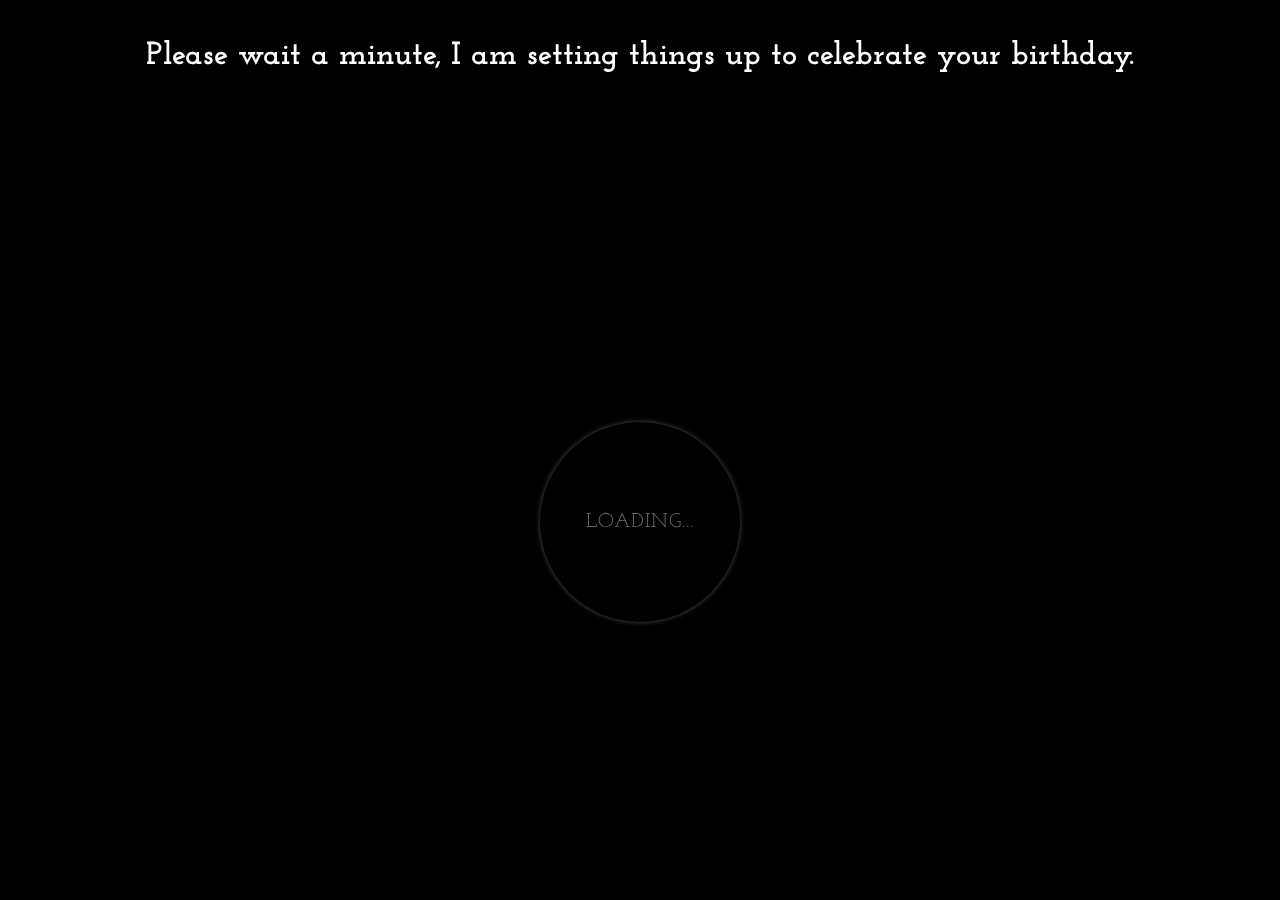
<file: index.html>
<!DOCTYPE html>
<html lang="en" dir="ltr">

<head>

  <link rel="stylesheet" href="indexstyle.css">
  <meta charset="UTF-8">
  <meta http-equiv="X-UA-Compatible" content="IE=edge">
  <meta name="viewport" content="width=device-width, initial-scale=1.0">
  <title>Happy Birthday Yaman</title>
  <link href="https://fonts.googleapis.com/css?family=Josefin+Slab" rel="stylesheet" />
  <link rel="shortcut icon" type="image/png" href="birthday.png">
  <link rel="stylesheet" href="style.css">
  <script src="https://ajax.googleapis.com/ajax/libs/jquery/2.1.1/jquery.min.js"></script>


  <script src="https://code.jquery.com/jquery-1.11.3.js"></script>

</head>

<body>
  <div id="container" style="display:none">
    <div class="s-2"></div>
    <div class="card">
      <div class="sides left-side">
        <h1 style="font-size: 20px;" class="profession"> Happy Birthday</h3>
          <!-- <h3 class="name">Your Friends </h3> -->
      </div>
      <div class="sides right-side">
        <!-- <h1 class="profession"> Birthday</h3> -->
        <h3 class="name">Yaman.</h3>
      </div>
      <div class="back-side">
        <p class="biography">
          Happy Non-Birthday my love! ♥️
          Even though we’re miles apart today, I want you to know that my heart is right there with you, celebrating the
          incredible person you are. I may not be able to be with you in person, but know that every thought, every
          wish, and every moment is filled with love for you. You make my life brighter, and I’m so lucky to call you
          mine. Even though we can't share this day in the way we want, we’ll make up for it with all the future
          birthdays and moments we’ll have together. I hope today brings you as much happiness as you bring to my life.
          Can’t wait to celebrate with you soon. Wishing you all the love in the world, today and always. I love you the
          most 💕🥂
        </p>
      </div>

      <button class="button" onClick="window.open('wish.html');">
        A Message For You
      </button>

    </div>
    <div class="s-1"></div>
    <div class="right-col">
      <img src="images/play.png" id="icon">
    </div>
  </div>
  <span id="count"></span>

  <div class="lording">
    <h1 style="color: white; margin-top: 40px; text-align: center;">Please wait a minute, I am setting things up to
      celebrate your birthday.</h1>
    <div class="center">
      <div class="ring"></div>
      <span>loading...</span>
    </div>
  </div>
  <div id="home" class="home-style-2 slider-area" style="display:none">

    <div class="particles-js" id="particles-js"><canvas class="particles-js-canvas-el"
        style="width: 100%; height: 100%;" width="1366" height="606"></canvas></div>

    <br><br><br><br><br><br><br><br><br><br><br><br><br>

    <audio id="hbdmp" autoplay loop>

      <source src="hbd.mp3" type="audio/mp3">
      Your browser does not support the audio element.
    </audio>

    <script>
      var hbdmp = document.getElementById("hbdmp")
      var icon = document.getElementById("icon")

      icon.onclick = function () {
        if (hbdmp.paused) {
          hbdmp.play();
          icon.src = "images/pause.png";
        } else {
          hbdmp.pause();
          icon.src = "images/play.png";
        }

      }

    </script>
    <script>

      setTimeout(function () {
        $('.lording').hide()
      }, 5000);

      setTimeout(function () {
        $('#container').show()
      }, 5199);


    </script>

</body>

</html>
</file>
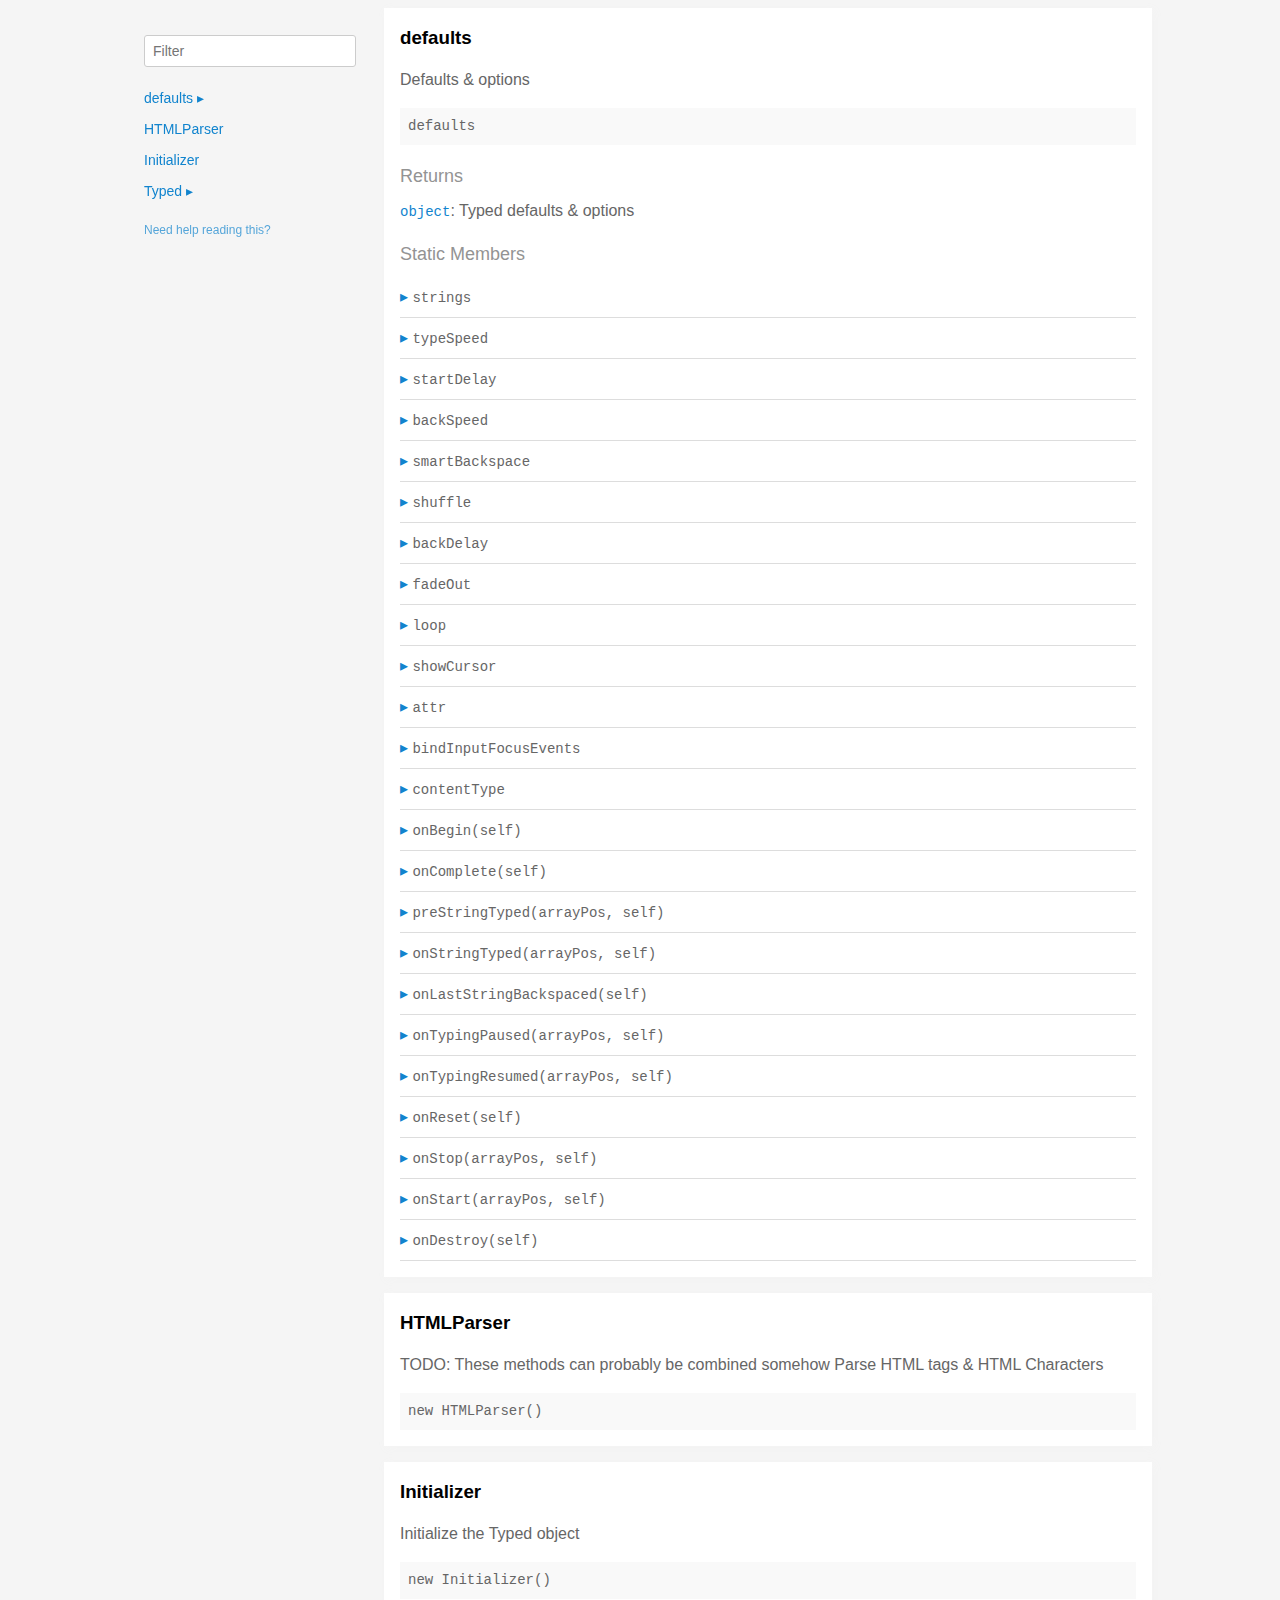
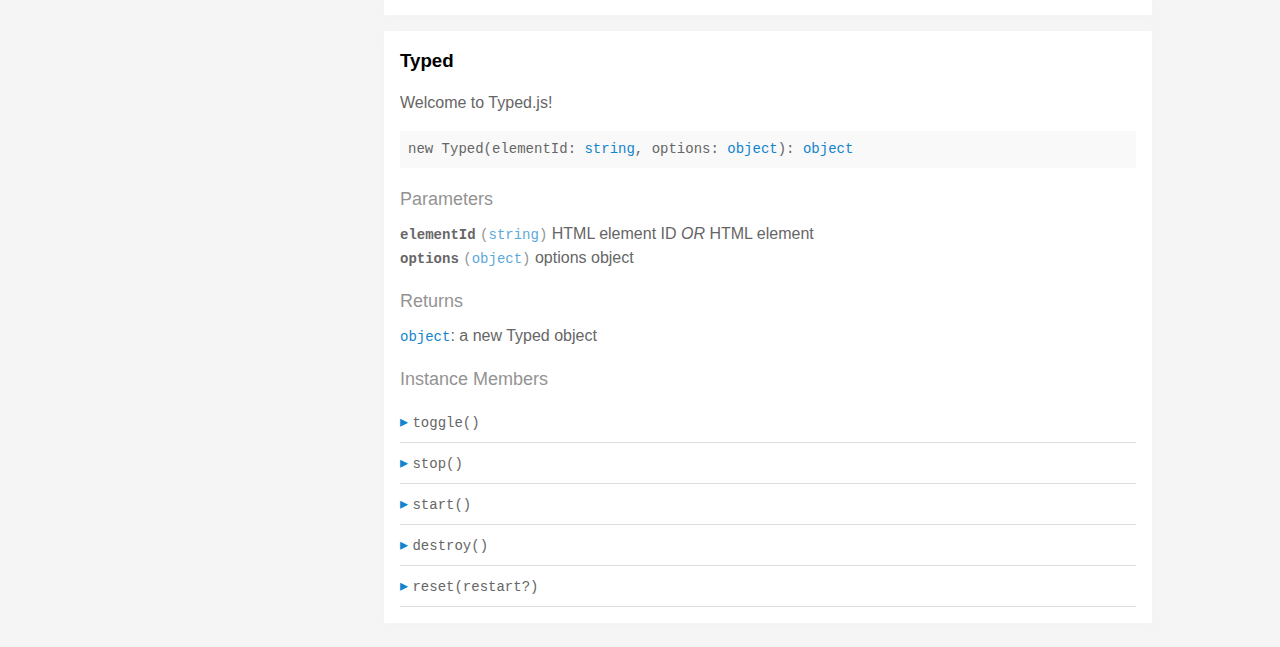
<file: docs/index.html>
<!doctype html>
<html>
<head>
  <meta charset='utf-8' />
  <title>  | Documentation</title>
  <meta name='viewport' content='width=device-width,initial-scale=1'>
  <link href='assets/bass.css' type='text/css' rel='stylesheet' />
  <link href='assets/style.css' type='text/css' rel='stylesheet' />
  <link href='assets/github.css' type='text/css' rel='stylesheet' />
</head>
<body class='documentation'>
  <div class='max-width-4 mx-auto'>
    <div class='clearfix md-mxn2'>
      <div class='fixed xs-hide fix-3 overflow-auto max-height-100'>
        <div class='py1 px2'>
          <h3 class='mb0 no-anchor'></h3>
          <div class='mb1'><code></code></div>
          <input
            placeholder='Filter'
            id='filter-input'
            class='col12 block input'
            type='text' />
          <div id='toc'>
            <ul class='list-reset h5 py1-ul'>
              
                
                <li><a
                  href='#defaults'
                  class=" toggle-sibling">
                  defaults
                  <span class='icon'>▸</span>
                </a>
                
                <div class='toggle-target display-none'>
                  
                  <ul class='list-reset py1-ul pl1'>
                    <li class='h5'><span>Static members</span></li>
                    
                      <li><a
                        href='#defaults.strings'
                        class='regular pre-open'>
                        .strings
                      </a></li>
                    
                      <li><a
                        href='#defaults.typeSpeed'
                        class='regular pre-open'>
                        .typeSpeed
                      </a></li>
                    
                      <li><a
                        href='#defaults.startDelay'
                        class='regular pre-open'>
                        .startDelay
                      </a></li>
                    
                      <li><a
                        href='#defaults.backSpeed'
                        class='regular pre-open'>
                        .backSpeed
                      </a></li>
                    
                      <li><a
                        href='#defaults.smartBackspace'
                        class='regular pre-open'>
                        .smartBackspace
                      </a></li>
                    
                      <li><a
                        href='#defaults.shuffle'
                        class='regular pre-open'>
                        .shuffle
                      </a></li>
                    
                      <li><a
                        href='#defaults.backDelay'
                        class='regular pre-open'>
                        .backDelay
                      </a></li>
                    
                      <li><a
                        href='#defaults.fadeOut'
                        class='regular pre-open'>
                        .fadeOut
                      </a></li>
                    
                      <li><a
                        href='#defaults.loop'
                        class='regular pre-open'>
                        .loop
                      </a></li>
                    
                      <li><a
                        href='#defaults.showCursor'
                        class='regular pre-open'>
                        .showCursor
                      </a></li>
                    
                      <li><a
                        href='#defaults.attr'
                        class='regular pre-open'>
                        .attr
                      </a></li>
                    
                      <li><a
                        href='#defaults.bindInputFocusEvents'
                        class='regular pre-open'>
                        .bindInputFocusEvents
                      </a></li>
                    
                      <li><a
                        href='#defaults.contentType'
                        class='regular pre-open'>
                        .contentType
                      </a></li>

                      <li><a
                        href='#defaults.onBegin'
                        class='regular pre-open'>
                        .onBegin
                      </a></li>

                      <li><a
                        href='#defaults.onComplete'
                        class='regular pre-open'>
                        .onComplete
                      </a></li>
                    
                      <li><a
                        href='#defaults.preStringTyped'
                        class='regular pre-open'>
                        .preStringTyped
                      </a></li>
                    
                      <li><a
                        href='#defaults.onStringTyped'
                        class='regular pre-open'>
                        .onStringTyped
                      </a></li>
                    
                      <li><a
                        href='#defaults.onLastStringBackspaced'
                        class='regular pre-open'>
                        .onLastStringBackspaced
                      </a></li>
                    
                      <li><a
                        href='#defaults.onTypingPaused'
                        class='regular pre-open'>
                        .onTypingPaused
                      </a></li>
                    
                      <li><a
                        href='#defaults.onTypingResumed'
                        class='regular pre-open'>
                        .onTypingResumed
                      </a></li>
                    
                      <li><a
                        href='#defaults.onReset'
                        class='regular pre-open'>
                        .onReset
                      </a></li>
                    
                      <li><a
                        href='#defaults.onStop'
                        class='regular pre-open'>
                        .onStop
                      </a></li>
                    
                      <li><a
                        href='#defaults.onStart'
                        class='regular pre-open'>
                        .onStart
                      </a></li>
                    
                      <li><a
                        href='#defaults.onDestroy'
                        class='regular pre-open'>
                        .onDestroy
                      </a></li>
                    
                    </ul>
                  
                  
                  
                </div>
                
                </li>
              
                
                <li><a
                  href='#htmlparser'
                  class="">
                  HTMLParser
                  
                </a>
                
                </li>
              
                
                <li><a
                  href='#initializer'
                  class="">
                  Initializer
                  
                </a>
                
                </li>
              
                
                <li><a
                  href='#typed'
                  class=" toggle-sibling">
                  Typed
                  <span class='icon'>▸</span>
                </a>
                
                <div class='toggle-target display-none'>
                  
                  
                    <ul class='list-reset py1-ul pl1'>
                      <li class='h5'><span>Instance members</span></li>
                      
                      <li><a
                        href='#Typed#toggle'
                        class='regular pre-open'>
                        #toggle
                      </a></li>
                      
                      <li><a
                        href='#Typed#stop'
                        class='regular pre-open'>
                        #stop
                      </a></li>
                      
                      <li><a
                        href='#Typed#start'
                        class='regular pre-open'>
                        #start
                      </a></li>
                      
                      <li><a
                        href='#Typed#destroy'
                        class='regular pre-open'>
                        #destroy
                      </a></li>
                      
                      <li><a
                        href='#Typed#reset'
                        class='regular pre-open'>
                        #reset
                      </a></li>
                      
                    </ul>
                  
                  
                </div>
                
                </li>
              
            </ul>
          </div>
          <div class='mt1 h6 quiet'>
            <a href='http://documentation.js.org/reading-documentation.html'>Need help reading this?</a>
          </div>
        </div>
      </div>
      <div class='fix-margin-3'>
        
          
            <section class='p2 mb2 clearfix bg-white minishadow'>

  
  <div class='clearfix'>
    
    <h3 class='fl m0' id='defaults'>
      defaults
    </h3>
    
    
  </div>
  

  <p>Defaults &#x26; options</p>


  <div class='pre p1 fill-light mt0'>defaults</div>
  
  

  
  
  
  
  

  

  

  
    
      <div class='py1 quiet mt1 prose-big'>Returns</div>
      <code><a href="https://developer.mozilla.org/en-US/docs/Web/JavaScript/Reference/Global_Objects/Object">object</a></code>:
        Typed defaults &#x26; options

      
    
  

  

  

  
    <div class='py1 quiet mt1 prose-big'>Static Members</div>
    <div class="clearfix">
  
    <div class='border-bottom' id='defaults.strings'>
      <div class="clearfix small pointer toggle-sibling">
        <div class="py1 contain">
            <a class='icon pin-right py1 dark-link caret-right'>▸</a>
            <span class='code strong strong truncate'>strings</span>
        </div>
      </div>
      <div class="clearfix display-none toggle-target">
        <section class='p2 mb2 clearfix bg-white minishadow'>

  

  

  <div class='pre p1 fill-light mt0'>strings</div>
  
  

  
  
  
  
  

  

  
    <div class='py1 quiet mt1 prose-big'>Properties</div>
    <div>
      
        <div class='space-bottom0'>
          <span class='code bold'>strings</span> <code class='quiet'>(<a href="https://developer.mozilla.org/en-US/docs/Web/JavaScript/Reference/Global_Objects/Array">array</a>)</code>
          : strings to be typed

          
        </div>
      
        <div class='space-bottom0'>
          <span class='code bold'>stringsElement</span> <code class='quiet'>(<a href="https://developer.mozilla.org/en-US/docs/Web/JavaScript/Reference/Global_Objects/String">string</a>)</code>
          : ID of element containing string children

          
        </div>
      
    </div>
  

  

  

  

  

  

  
</section>

      </div>
    </div>
  
    <div class='border-bottom' id='defaults.typeSpeed'>
      <div class="clearfix small pointer toggle-sibling">
        <div class="py1 contain">
            <a class='icon pin-right py1 dark-link caret-right'>▸</a>
            <span class='code strong strong truncate'>typeSpeed</span>
        </div>
      </div>
      <div class="clearfix display-none toggle-target">
        <section class='p2 mb2 clearfix bg-white minishadow'>

  

  

  <div class='pre p1 fill-light mt0'>typeSpeed</div>
  
  

  
  
  
  
  

  

  
    <div class='py1 quiet mt1 prose-big'>Properties</div>
    <div>
      
        <div class='space-bottom0'>
          <span class='code bold'>typeSpeed</span> <code class='quiet'>(<a href="https://developer.mozilla.org/en-US/docs/Web/JavaScript/Reference/Global_Objects/Number">number</a>)</code>
          : type speed in milliseconds

          
        </div>
      
    </div>
  

  

  

  

  

  

  
</section>

      </div>
    </div>
  
    <div class='border-bottom' id='defaults.startDelay'>
      <div class="clearfix small pointer toggle-sibling">
        <div class="py1 contain">
            <a class='icon pin-right py1 dark-link caret-right'>▸</a>
            <span class='code strong strong truncate'>startDelay</span>
        </div>
      </div>
      <div class="clearfix display-none toggle-target">
        <section class='p2 mb2 clearfix bg-white minishadow'>

  

  

  <div class='pre p1 fill-light mt0'>startDelay</div>
  
  

  
  
  
  
  

  

  
    <div class='py1 quiet mt1 prose-big'>Properties</div>
    <div>
      
        <div class='space-bottom0'>
          <span class='code bold'>startDelay</span> <code class='quiet'>(<a href="https://developer.mozilla.org/en-US/docs/Web/JavaScript/Reference/Global_Objects/Number">number</a>)</code>
          : time before typing starts in milliseconds

          
        </div>
      
    </div>
  

  

  

  

  

  

  
</section>

      </div>
    </div>
  
    <div class='border-bottom' id='defaults.backSpeed'>
      <div class="clearfix small pointer toggle-sibling">
        <div class="py1 contain">
            <a class='icon pin-right py1 dark-link caret-right'>▸</a>
            <span class='code strong strong truncate'>backSpeed</span>
        </div>
      </div>
      <div class="clearfix display-none toggle-target">
        <section class='p2 mb2 clearfix bg-white minishadow'>

  

  

  <div class='pre p1 fill-light mt0'>backSpeed</div>
  
  

  
  
  
  
  

  

  
    <div class='py1 quiet mt1 prose-big'>Properties</div>
    <div>
      
        <div class='space-bottom0'>
          <span class='code bold'>backSpeed</span> <code class='quiet'>(<a href="https://developer.mozilla.org/en-US/docs/Web/JavaScript/Reference/Global_Objects/Number">number</a>)</code>
          : backspacing speed in milliseconds

          
        </div>
      
    </div>
  

  

  

  

  

  

  
</section>

      </div>
    </div>
  
    <div class='border-bottom' id='defaults.smartBackspace'>
      <div class="clearfix small pointer toggle-sibling">
        <div class="py1 contain">
            <a class='icon pin-right py1 dark-link caret-right'>▸</a>
            <span class='code strong strong truncate'>smartBackspace</span>
        </div>
      </div>
      <div class="clearfix display-none toggle-target">
        <section class='p2 mb2 clearfix bg-white minishadow'>

  

  

  <div class='pre p1 fill-light mt0'>smartBackspace</div>
  
  

  
  
  
  
  

  

  
    <div class='py1 quiet mt1 prose-big'>Properties</div>
    <div>
      
        <div class='space-bottom0'>
          <span class='code bold'>smartBackspace</span> <code class='quiet'>(<a href="https://developer.mozilla.org/en-US/docs/Web/JavaScript/Reference/Global_Objects/Boolean">boolean</a>)</code>
          : only backspace what doesn't match the previous string

          
        </div>
      
    </div>
  

  

  

  

  

  

  
</section>

      </div>
    </div>
  
    <div class='border-bottom' id='defaults.shuffle'>
      <div class="clearfix small pointer toggle-sibling">
        <div class="py1 contain">
            <a class='icon pin-right py1 dark-link caret-right'>▸</a>
            <span class='code strong strong truncate'>shuffle</span>
        </div>
      </div>
      <div class="clearfix display-none toggle-target">
        <section class='p2 mb2 clearfix bg-white minishadow'>

  

  

  <div class='pre p1 fill-light mt0'>shuffle</div>
  
  

  
  
  
  
  

  

  
    <div class='py1 quiet mt1 prose-big'>Properties</div>
    <div>
      
        <div class='space-bottom0'>
          <span class='code bold'>shuffle</span> <code class='quiet'>(<a href="https://developer.mozilla.org/en-US/docs/Web/JavaScript/Reference/Global_Objects/Boolean">boolean</a>)</code>
          : shuffle the strings

          
        </div>
      
    </div>
  

  

  

  

  

  

  
</section>

      </div>
    </div>
  
    <div class='border-bottom' id='defaults.backDelay'>
      <div class="clearfix small pointer toggle-sibling">
        <div class="py1 contain">
            <a class='icon pin-right py1 dark-link caret-right'>▸</a>
            <span class='code strong strong truncate'>backDelay</span>
        </div>
      </div>
      <div class="clearfix display-none toggle-target">
        <section class='p2 mb2 clearfix bg-white minishadow'>

  

  

  <div class='pre p1 fill-light mt0'>backDelay</div>
  
  

  
  
  
  
  

  

  
    <div class='py1 quiet mt1 prose-big'>Properties</div>
    <div>
      
        <div class='space-bottom0'>
          <span class='code bold'>backDelay</span> <code class='quiet'>(<a href="https://developer.mozilla.org/en-US/docs/Web/JavaScript/Reference/Global_Objects/Number">number</a>)</code>
          : time before backspacing in milliseconds

          
        </div>
      
    </div>
  

  

  

  

  

  

  
</section>

      </div>
    </div>
  
    <div class='border-bottom' id='defaults.fadeOut'>
      <div class="clearfix small pointer toggle-sibling">
        <div class="py1 contain">
            <a class='icon pin-right py1 dark-link caret-right'>▸</a>
            <span class='code strong strong truncate'>fadeOut</span>
        </div>
      </div>
      <div class="clearfix display-none toggle-target">
        <section class='p2 mb2 clearfix bg-white minishadow'>

  

  

  <div class='pre p1 fill-light mt0'>fadeOut</div>
  
  

  
  
  
  
  

  

  
    <div class='py1 quiet mt1 prose-big'>Properties</div>
    <div>
      
        <div class='space-bottom0'>
          <span class='code bold'>fadeOut</span> <code class='quiet'>(<a href="https://developer.mozilla.org/en-US/docs/Web/JavaScript/Reference/Global_Objects/Boolean">boolean</a>)</code>
          : Fade out instead of backspace

          
        </div>
      
        <div class='space-bottom0'>
          <span class='code bold'>fadeOutClass</span> <code class='quiet'>(<a href="https://developer.mozilla.org/en-US/docs/Web/JavaScript/Reference/Global_Objects/String">string</a>)</code>
          : css class for fade animation

          
        </div>
      
        <div class='space-bottom0'>
          <span class='code bold'>fadeOutDelay</span> <code class='quiet'>(<a href="https://developer.mozilla.org/en-US/docs/Web/JavaScript/Reference/Global_Objects/Boolean">boolean</a>)</code>
          : Fade out delay in milliseconds

          
        </div>
      
    </div>
  

  

  

  

  

  

  
</section>

      </div>
    </div>
  
    <div class='border-bottom' id='defaults.loop'>
      <div class="clearfix small pointer toggle-sibling">
        <div class="py1 contain">
            <a class='icon pin-right py1 dark-link caret-right'>▸</a>
            <span class='code strong strong truncate'>loop</span>
        </div>
      </div>
      <div class="clearfix display-none toggle-target">
        <section class='p2 mb2 clearfix bg-white minishadow'>

  

  

  <div class='pre p1 fill-light mt0'>loop</div>
  
  

  
  
  
  
  

  

  
    <div class='py1 quiet mt1 prose-big'>Properties</div>
    <div>
      
        <div class='space-bottom0'>
          <span class='code bold'>loop</span> <code class='quiet'>(<a href="https://developer.mozilla.org/en-US/docs/Web/JavaScript/Reference/Global_Objects/Boolean">boolean</a>)</code>
          : loop strings

          
        </div>
      
        <div class='space-bottom0'>
          <span class='code bold'>loopCount</span> <code class='quiet'>(<a href="https://developer.mozilla.org/en-US/docs/Web/JavaScript/Reference/Global_Objects/Number">number</a>)</code>
          : amount of loops

          
        </div>
      
    </div>
  

  

  

  

  

  

  
</section>

      </div>
    </div>
  
    <div class='border-bottom' id='defaults.showCursor'>
      <div class="clearfix small pointer toggle-sibling">
        <div class="py1 contain">
            <a class='icon pin-right py1 dark-link caret-right'>▸</a>
            <span class='code strong strong truncate'>showCursor</span>
        </div>
      </div>
      <div class="clearfix display-none toggle-target">
        <section class='p2 mb2 clearfix bg-white minishadow'>

  

  

  <div class='pre p1 fill-light mt0'>showCursor</div>
  
  

  
  
  
  
  

  

  
    <div class='py1 quiet mt1 prose-big'>Properties</div>
    <div>
      
        <div class='space-bottom0'>
          <span class='code bold'>showCursor</span> <code class='quiet'>(<a href="https://developer.mozilla.org/en-US/docs/Web/JavaScript/Reference/Global_Objects/Boolean">boolean</a>)</code>
          : show cursor

          
        </div>
      
        <div class='space-bottom0'>
          <span class='code bold'>cursorChar</span> <code class='quiet'>(<a href="https://developer.mozilla.org/en-US/docs/Web/JavaScript/Reference/Global_Objects/String">string</a>)</code>
          : character for cursor

          
        </div>
      
        <div class='space-bottom0'>
          <span class='code bold'>autoInsertCss</span> <code class='quiet'>(<a href="https://developer.mozilla.org/en-US/docs/Web/JavaScript/Reference/Global_Objects/Boolean">boolean</a>)</code>
          : insert CSS for cursor and fadeOut into HTML 
<head>

          
        </div>
      
    </div>
  

  

  

  

  

  

  
</section>

      </div>
    </div>
  
    <div class='border-bottom' id='defaults.attr'>
      <div class="clearfix small pointer toggle-sibling">
        <div class="py1 contain">
            <a class='icon pin-right py1 dark-link caret-right'>▸</a>
            <span class='code strong strong truncate'>attr</span>
        </div>
      </div>
      <div class="clearfix display-none toggle-target">
        <section class='p2 mb2 clearfix bg-white minishadow'>

  

  

  <div class='pre p1 fill-light mt0'>attr</div>
  
  

  
  
  
  
  

  

  
    <div class='py1 quiet mt1 prose-big'>Properties</div>
    <div>
      
        <div class='space-bottom0'>
          <span class='code bold'>attr</span> <code class='quiet'>(<a href="https://developer.mozilla.org/en-US/docs/Web/JavaScript/Reference/Global_Objects/String">string</a>)</code>
          : attribute for typing
Ex: input placeholder, value, or just HTML text

          
        </div>
      
    </div>
  

  

  

  

  

  

  
</section>

      </div>
    </div>
  
    <div class='border-bottom' id='defaults.bindInputFocusEvents'>
      <div class="clearfix small pointer toggle-sibling">
        <div class="py1 contain">
            <a class='icon pin-right py1 dark-link caret-right'>▸</a>
            <span class='code strong strong truncate'>bindInputFocusEvents</span>
        </div>
      </div>
      <div class="clearfix display-none toggle-target">
        <section class='p2 mb2 clearfix bg-white minishadow'>

  

  

  <div class='pre p1 fill-light mt0'>bindInputFocusEvents</div>
  
  

  
  
  
  
  

  

  
    <div class='py1 quiet mt1 prose-big'>Properties</div>
    <div>
      
        <div class='space-bottom0'>
          <span class='code bold'>bindInputFocusEvents</span> <code class='quiet'>(<a href="https://developer.mozilla.org/en-US/docs/Web/JavaScript/Reference/Global_Objects/Boolean">boolean</a>)</code>
          : bind to focus and blur if el is text input

          
        </div>
      
    </div>
  

  

  

  

  

  

  
</section>

      </div>
    </div>
  
    <div class='border-bottom' id='defaults.contentType'>
      <div class="clearfix small pointer toggle-sibling">
        <div class="py1 contain">
            <a class='icon pin-right py1 dark-link caret-right'>▸</a>
            <span class='code strong strong truncate'>contentType</span>
        </div>
      </div>
      <div class="clearfix display-none toggle-target">
        <section class='p2 mb2 clearfix bg-white minishadow'>

  

  

  <div class='pre p1 fill-light mt0'>contentType</div>
  
  

  
  
  
  
  

  

  
    <div class='py1 quiet mt1 prose-big'>Properties</div>
    <div>
      
        <div class='space-bottom0'>
          <span class='code bold'>contentType</span> <code class='quiet'>(<a href="https://developer.mozilla.org/en-US/docs/Web/JavaScript/Reference/Global_Objects/String">string</a>)</code>
          : 'html' or 'null' for plaintext

          
        </div>
      
    </div>
  

  

  

  

  

  

  
</section>

      </div>
    </div>
  
    <div class='border-bottom' id='defaults.onBegin'>
      <div class="clearfix small pointer toggle-sibling">
        <div class="py1 contain">
            <a class='icon pin-right py1 dark-link caret-right'>▸</a>
            <span class='code strong strong truncate'>onBegin(self)</span>
        </div>
      </div>
      <div class="clearfix display-none toggle-target">
        <section class='p2 mb2 clearfix bg-white minishadow'>

  

  <p>Before it begins typing</p>

  <div class='pre p1 fill-light mt0'>onBegin(self: <a href="#typed">Typed</a>)</div>
  
    <div class='py1 quiet mt1 prose-big'>Parameters</div>
    <div class='prose'>
      
        <div class='space-bottom0'>
          <div>
            <span class='code bold'>self</span> <code class='quiet'>(<a href="#typed">Typed</a>)</code>
	    
          </div>
          
        </div>
      
    </div>
  
</section>

      </div>
    </div>

    <div class='border-bottom' id='defaults.onComplete'>
      <div class="clearfix small pointer toggle-sibling">
        <div class="py1 contain">
            <a class='icon pin-right py1 dark-link caret-right'>▸</a>
            <span class='code strong strong truncate'>onComplete(self)</span>
        </div>
      </div>
      <div class="clearfix display-none toggle-target">
        <section class='p2 mb2 clearfix bg-white minishadow'>

  

  <p>All typing is complete</p>


  <div class='pre p1 fill-light mt0'>onComplete(self: <a href="#typed">Typed</a>)</div>
  
  

  
  
  
  
  

  
    <div class='py1 quiet mt1 prose-big'>Parameters</div>
    <div class='prose'>
      
        <div class='space-bottom0'>
          <div>
            <span class='code bold'>self</span> <code class='quiet'>(<a href="#typed">Typed</a>)</code>
	    
          </div>
          
        </div>
      
    </div>
  

  

  

  

  

  

  

  
</section>

      </div>
    </div>
  
    <div class='border-bottom' id='defaults.preStringTyped'>
      <div class="clearfix small pointer toggle-sibling">
        <div class="py1 contain">
            <a class='icon pin-right py1 dark-link caret-right'>▸</a>
            <span class='code strong strong truncate'>preStringTyped(arrayPos, self)</span>
        </div>
      </div>
      <div class="clearfix display-none toggle-target">
        <section class='p2 mb2 clearfix bg-white minishadow'>

  

  <p>Before each string is typed</p>


  <div class='pre p1 fill-light mt0'>preStringTyped(arrayPos: <a href="https://developer.mozilla.org/en-US/docs/Web/JavaScript/Reference/Global_Objects/Number">number</a>, self: <a href="#typed">Typed</a>)</div>
  
  

  
  
  
  
  

  
    <div class='py1 quiet mt1 prose-big'>Parameters</div>
    <div class='prose'>
      
        <div class='space-bottom0'>
          <div>
            <span class='code bold'>arrayPos</span> <code class='quiet'>(<a href="https://developer.mozilla.org/en-US/docs/Web/JavaScript/Reference/Global_Objects/Number">number</a>)</code>
	    
          </div>
          
        </div>
      
        <div class='space-bottom0'>
          <div>
            <span class='code bold'>self</span> <code class='quiet'>(<a href="#typed">Typed</a>)</code>
	    
          </div>
          
        </div>
      
    </div>
  

  

  

  

  

  

  

  
</section>

      </div>
    </div>
  
    <div class='border-bottom' id='defaults.onStringTyped'>
      <div class="clearfix small pointer toggle-sibling">
        <div class="py1 contain">
            <a class='icon pin-right py1 dark-link caret-right'>▸</a>
            <span class='code strong strong truncate'>onStringTyped(arrayPos, self)</span>
        </div>
      </div>
      <div class="clearfix display-none toggle-target">
        <section class='p2 mb2 clearfix bg-white minishadow'>

  

  <p>After each string is typed</p>


  <div class='pre p1 fill-light mt0'>onStringTyped(arrayPos: <a href="https://developer.mozilla.org/en-US/docs/Web/JavaScript/Reference/Global_Objects/Number">number</a>, self: <a href="#typed">Typed</a>)</div>
  
  

  
  
  
  
  

  
    <div class='py1 quiet mt1 prose-big'>Parameters</div>
    <div class='prose'>
      
        <div class='space-bottom0'>
          <div>
            <span class='code bold'>arrayPos</span> <code class='quiet'>(<a href="https://developer.mozilla.org/en-US/docs/Web/JavaScript/Reference/Global_Objects/Number">number</a>)</code>
	    
          </div>
          
        </div>
      
        <div class='space-bottom0'>
          <div>
            <span class='code bold'>self</span> <code class='quiet'>(<a href="#typed">Typed</a>)</code>
	    
          </div>
          
        </div>
      
    </div>
  

  

  

  

  

  

  

  
</section>

      </div>
    </div>
  
    <div class='border-bottom' id='defaults.onLastStringBackspaced'>
      <div class="clearfix small pointer toggle-sibling">
        <div class="py1 contain">
            <a class='icon pin-right py1 dark-link caret-right'>▸</a>
            <span class='code strong strong truncate'>onLastStringBackspaced(self)</span>
        </div>
      </div>
      <div class="clearfix display-none toggle-target">
        <section class='p2 mb2 clearfix bg-white minishadow'>

  

  <p>During looping, after last string is typed</p>


  <div class='pre p1 fill-light mt0'>onLastStringBackspaced(self: <a href="#typed">Typed</a>)</div>
  
  

  
  
  
  
  

  
    <div class='py1 quiet mt1 prose-big'>Parameters</div>
    <div class='prose'>
      
        <div class='space-bottom0'>
          <div>
            <span class='code bold'>self</span> <code class='quiet'>(<a href="#typed">Typed</a>)</code>
	    
          </div>
          
        </div>
      
    </div>
  

  

  

  

  

  

  

  
</section>

      </div>
    </div>
  
    <div class='border-bottom' id='defaults.onTypingPaused'>
      <div class="clearfix small pointer toggle-sibling">
        <div class="py1 contain">
            <a class='icon pin-right py1 dark-link caret-right'>▸</a>
            <span class='code strong strong truncate'>onTypingPaused(arrayPos, self)</span>
        </div>
      </div>
      <div class="clearfix display-none toggle-target">
        <section class='p2 mb2 clearfix bg-white minishadow'>

  

  <p>Typing has been stopped</p>


  <div class='pre p1 fill-light mt0'>onTypingPaused(arrayPos: <a href="https://developer.mozilla.org/en-US/docs/Web/JavaScript/Reference/Global_Objects/Number">number</a>, self: <a href="#typed">Typed</a>)</div>
  
  

  
  
  
  
  

  
    <div class='py1 quiet mt1 prose-big'>Parameters</div>
    <div class='prose'>
      
        <div class='space-bottom0'>
          <div>
            <span class='code bold'>arrayPos</span> <code class='quiet'>(<a href="https://developer.mozilla.org/en-US/docs/Web/JavaScript/Reference/Global_Objects/Number">number</a>)</code>
	    
          </div>
          
        </div>
      
        <div class='space-bottom0'>
          <div>
            <span class='code bold'>self</span> <code class='quiet'>(<a href="#typed">Typed</a>)</code>
	    
          </div>
          
        </div>
      
    </div>
  

  

  

  

  

  

  

  
</section>

      </div>
    </div>
  
    <div class='border-bottom' id='defaults.onTypingResumed'>
      <div class="clearfix small pointer toggle-sibling">
        <div class="py1 contain">
            <a class='icon pin-right py1 dark-link caret-right'>▸</a>
            <span class='code strong strong truncate'>onTypingResumed(arrayPos, self)</span>
        </div>
      </div>
      <div class="clearfix display-none toggle-target">
        <section class='p2 mb2 clearfix bg-white minishadow'>

  

  <p>Typing has been started after being stopped</p>


  <div class='pre p1 fill-light mt0'>onTypingResumed(arrayPos: <a href="https://developer.mozilla.org/en-US/docs/Web/JavaScript/Reference/Global_Objects/Number">number</a>, self: <a href="#typed">Typed</a>)</div>
  
  

  
  
  
  
  

  
    <div class='py1 quiet mt1 prose-big'>Parameters</div>
    <div class='prose'>
      
        <div class='space-bottom0'>
          <div>
            <span class='code bold'>arrayPos</span> <code class='quiet'>(<a href="https://developer.mozilla.org/en-US/docs/Web/JavaScript/Reference/Global_Objects/Number">number</a>)</code>
	    
          </div>
          
        </div>
      
        <div class='space-bottom0'>
          <div>
            <span class='code bold'>self</span> <code class='quiet'>(<a href="#typed">Typed</a>)</code>
	    
          </div>
          
        </div>
      
    </div>
  

  

  

  

  

  

  

  
</section>

      </div>
    </div>
  
    <div class='border-bottom' id='defaults.onReset'>
      <div class="clearfix small pointer toggle-sibling">
        <div class="py1 contain">
            <a class='icon pin-right py1 dark-link caret-right'>▸</a>
            <span class='code strong strong truncate'>onReset(self)</span>
        </div>
      </div>
      <div class="clearfix display-none toggle-target">
        <section class='p2 mb2 clearfix bg-white minishadow'>

  

  <p>After reset</p>


  <div class='pre p1 fill-light mt0'>onReset(self: <a href="#typed">Typed</a>)</div>
  
  

  
  
  
  
  

  
    <div class='py1 quiet mt1 prose-big'>Parameters</div>
    <div class='prose'>
      
        <div class='space-bottom0'>
          <div>
            <span class='code bold'>self</span> <code class='quiet'>(<a href="#typed">Typed</a>)</code>
	    
          </div>
          
        </div>
      
    </div>
  

  

  

  

  

  

  

  
</section>

      </div>
    </div>
  
    <div class='border-bottom' id='defaults.onStop'>
      <div class="clearfix small pointer toggle-sibling">
        <div class="py1 contain">
            <a class='icon pin-right py1 dark-link caret-right'>▸</a>
            <span class='code strong strong truncate'>onStop(arrayPos, self)</span>
        </div>
      </div>
      <div class="clearfix display-none toggle-target">
        <section class='p2 mb2 clearfix bg-white minishadow'>

  

  <p>After stop</p>


  <div class='pre p1 fill-light mt0'>onStop(arrayPos: <a href="https://developer.mozilla.org/en-US/docs/Web/JavaScript/Reference/Global_Objects/Number">number</a>, self: <a href="#typed">Typed</a>)</div>
  
  

  
  
  
  
  

  
    <div class='py1 quiet mt1 prose-big'>Parameters</div>
    <div class='prose'>
      
        <div class='space-bottom0'>
          <div>
            <span class='code bold'>arrayPos</span> <code class='quiet'>(<a href="https://developer.mozilla.org/en-US/docs/Web/JavaScript/Reference/Global_Objects/Number">number</a>)</code>
	    
          </div>
          
        </div>
      
        <div class='space-bottom0'>
          <div>
            <span class='code bold'>self</span> <code class='quiet'>(<a href="#typed">Typed</a>)</code>
	    
          </div>
          
        </div>
      
    </div>
  

  

  

  

  

  

  

  
</section>

      </div>
    </div>
  
    <div class='border-bottom' id='defaults.onStart'>
      <div class="clearfix small pointer toggle-sibling">
        <div class="py1 contain">
            <a class='icon pin-right py1 dark-link caret-right'>▸</a>
            <span class='code strong strong truncate'>onStart(arrayPos, self)</span>
        </div>
      </div>
      <div class="clearfix display-none toggle-target">
        <section class='p2 mb2 clearfix bg-white minishadow'>

  

  <p>After start</p>


  <div class='pre p1 fill-light mt0'>onStart(arrayPos: <a href="https://developer.mozilla.org/en-US/docs/Web/JavaScript/Reference/Global_Objects/Number">number</a>, self: <a href="#typed">Typed</a>)</div>
  
  

  
  
  
  
  

  
    <div class='py1 quiet mt1 prose-big'>Parameters</div>
    <div class='prose'>
      
        <div class='space-bottom0'>
          <div>
            <span class='code bold'>arrayPos</span> <code class='quiet'>(<a href="https://developer.mozilla.org/en-US/docs/Web/JavaScript/Reference/Global_Objects/Number">number</a>)</code>
	    
          </div>
          
        </div>
      
        <div class='space-bottom0'>
          <div>
            <span class='code bold'>self</span> <code class='quiet'>(<a href="#typed">Typed</a>)</code>
	    
          </div>
          
        </div>
      
    </div>
  

  

  

  

  

  

  

  
</section>

      </div>
    </div>
  
    <div class='border-bottom' id='defaults.onDestroy'>
      <div class="clearfix small pointer toggle-sibling">
        <div class="py1 contain">
            <a class='icon pin-right py1 dark-link caret-right'>▸</a>
            <span class='code strong strong truncate'>onDestroy(self)</span>
        </div>
      </div>
      <div class="clearfix display-none toggle-target">
        <section class='p2 mb2 clearfix bg-white minishadow'>

  

  <p>After destroy</p>


  <div class='pre p1 fill-light mt0'>onDestroy(self: <a href="#typed">Typed</a>)</div>
  
  

  
  
  
  
  

  
    <div class='py1 quiet mt1 prose-big'>Parameters</div>
    <div class='prose'>
      
        <div class='space-bottom0'>
          <div>
            <span class='code bold'>self</span> <code class='quiet'>(<a href="#typed">Typed</a>)</code>
	    
          </div>
          
        </div>
      
    </div>
  

  

  

  

  

  

  

  
</section>

      </div>
    </div>
  
</div>

  

  

  
</section>

          
        
          
            <section class='p2 mb2 clearfix bg-white minishadow'>

  
  <div class='clearfix'>
    
    <h3 class='fl m0' id='htmlparser'>
      HTMLParser
    </h3>
    
    
  </div>
  

  <p>TODO: These methods can probably be combined somehow
Parse HTML tags &#x26; HTML Characters</p>


  <div class='pre p1 fill-light mt0'>new HTMLParser()</div>
  
  

  
  
  
  
  

  

  

  

  

  

  

  

  
</section>

          
        
          
            <section class='p2 mb2 clearfix bg-white minishadow'>

  
  <div class='clearfix'>
    
    <h3 class='fl m0' id='initializer'>
      Initializer
    </h3>
    
    
  </div>
  

  <p>Initialize the Typed object</p>


  <div class='pre p1 fill-light mt0'>new Initializer()</div>
  
  

  
  
  
  
  

  

  

  

  

  

  

  

  
</section>

          
        
          
            <section class='p2 mb2 clearfix bg-white minishadow'>

  
  <div class='clearfix'>
    
    <h3 class='fl m0' id='typed'>
      Typed
    </h3>
    
    
  </div>
  

  <p>Welcome to Typed.js!</p>


  <div class='pre p1 fill-light mt0'>new Typed(elementId: <a href="https://developer.mozilla.org/en-US/docs/Web/JavaScript/Reference/Global_Objects/String">string</a>, options: <a href="https://developer.mozilla.org/en-US/docs/Web/JavaScript/Reference/Global_Objects/Object">object</a>): <a href="https://developer.mozilla.org/en-US/docs/Web/JavaScript/Reference/Global_Objects/Object">object</a></div>
  
  

  
  
  
  
  

  
    <div class='py1 quiet mt1 prose-big'>Parameters</div>
    <div class='prose'>
      
        <div class='space-bottom0'>
          <div>
            <span class='code bold'>elementId</span> <code class='quiet'>(<a href="https://developer.mozilla.org/en-US/docs/Web/JavaScript/Reference/Global_Objects/String">string</a>)</code>
	    HTML element ID 
<em>OR</em>
 HTML element

          </div>
          
        </div>
      
        <div class='space-bottom0'>
          <div>
            <span class='code bold'>options</span> <code class='quiet'>(<a href="https://developer.mozilla.org/en-US/docs/Web/JavaScript/Reference/Global_Objects/Object">object</a>)</code>
	    options object

          </div>
          
        </div>
      
    </div>
  

  

  
    
      <div class='py1 quiet mt1 prose-big'>Returns</div>
      <code><a href="https://developer.mozilla.org/en-US/docs/Web/JavaScript/Reference/Global_Objects/Object">object</a></code>:
        a new Typed object

      
    
  

  

  

  

  
    <div class='py1 quiet mt1 prose-big'>Instance Members</div>
    <div class="clearfix">
  
    <div class='border-bottom' id='Typed#toggle'>
      <div class="clearfix small pointer toggle-sibling">
        <div class="py1 contain">
            <a class='icon pin-right py1 dark-link caret-right'>▸</a>
            <span class='code strong strong truncate'>toggle()</span>
        </div>
      </div>
      <div class="clearfix display-none toggle-target">
        <section class='p2 mb2 clearfix bg-white minishadow'>

  

  <p>Toggle start() and stop() of the Typed instance</p>


  <div class='pre p1 fill-light mt0'>toggle()</div>
  
  

  
  
  
  
  

  

  

  

  

  

  

  

  
</section>

      </div>
    </div>
  
    <div class='border-bottom' id='Typed#stop'>
      <div class="clearfix small pointer toggle-sibling">
        <div class="py1 contain">
            <a class='icon pin-right py1 dark-link caret-right'>▸</a>
            <span class='code strong strong truncate'>stop()</span>
        </div>
      </div>
      <div class="clearfix display-none toggle-target">
        <section class='p2 mb2 clearfix bg-white minishadow'>

  

  <p>Stop typing / backspacing and enable cursor blinking</p>


  <div class='pre p1 fill-light mt0'>stop()</div>
  
  

  
  
  
  
  

  

  

  

  

  

  

  

  
</section>

      </div>
    </div>
  
    <div class='border-bottom' id='Typed#start'>
      <div class="clearfix small pointer toggle-sibling">
        <div class="py1 contain">
            <a class='icon pin-right py1 dark-link caret-right'>▸</a>
            <span class='code strong strong truncate'>start()</span>
        </div>
      </div>
      <div class="clearfix display-none toggle-target">
        <section class='p2 mb2 clearfix bg-white minishadow'>

  

  <p>Start typing / backspacing after being stopped</p>


  <div class='pre p1 fill-light mt0'>start()</div>
  
  

  
  
  
  
  

  

  

  

  

  

  

  

  
</section>

      </div>
    </div>
  
    <div class='border-bottom' id='Typed#destroy'>
      <div class="clearfix small pointer toggle-sibling">
        <div class="py1 contain">
            <a class='icon pin-right py1 dark-link caret-right'>▸</a>
            <span class='code strong strong truncate'>destroy()</span>
        </div>
      </div>
      <div class="clearfix display-none toggle-target">
        <section class='p2 mb2 clearfix bg-white minishadow'>

  

  <p>Destroy this instance of Typed</p>


  <div class='pre p1 fill-light mt0'>destroy()</div>
  
  

  
  
  
  
  

  

  

  

  

  

  

  

  
</section>

      </div>
    </div>
  
    <div class='border-bottom' id='Typed#reset'>
      <div class="clearfix small pointer toggle-sibling">
        <div class="py1 contain">
            <a class='icon pin-right py1 dark-link caret-right'>▸</a>
            <span class='code strong strong truncate'>reset(restart?)</span>
        </div>
      </div>
      <div class="clearfix display-none toggle-target">
        <section class='p2 mb2 clearfix bg-white minishadow'>

  

  <p>Reset Typed and optionally restarts</p>


  <div class='pre p1 fill-light mt0'>reset(restart: <a href="https://developer.mozilla.org/en-US/docs/Web/JavaScript/Reference/Global_Objects/Boolean">boolean</a>?= nser)</div>
  
  

  
  
  
  
  

  
    <div class='py1 quiet mt1 prose-big'>Parameters</div>
    <div class='prose'>
      
        <div class='space-bottom0'>
          <div>
            <span class='code bold'>restart</span> <code class='quiet'>(<a href="https://developer.mozilla.org/en-US/docs/Web/JavaScript/Reference/Global_Objects/Boolean">boolean</a>?= nser)</code>
	    
          </div>
          
        </div>
      
    </div>
  

  

  

  

  

  

  

  
</section>

      </div>
    </div>
  
</div>

  

  
</section>

          
        
      </div>
    </div>
  </div>
  <script src='assets/anchor.js'></script>
  <script src='assets/site.js'></script>
</body>
</html>
</file>
<file: indexstyle.css>
body{
  margin: 0;
  padding: 0;
  font-family: montserrat;
  
  /* background: black; */
}
.center{
  display: flex;
  text-align: center;
  justify-content: center;
  align-items: center;
  min-height: 100vh;
  display: flex;
    justify-content: center;
    align-items: center;
  
}
.ring{
  position: absolute;
  width: 200px;
  height: 200px;
  border-radius: 50%;
  animation: ring 2s linear infinite;
}
@keyframes ring {
  0%{
    transform: rotate(0deg);
    box-shadow: 1px 5px 2px #e65c00;
  }
  50%{
    transform: rotate(180deg);
    box-shadow: 1px 5px 2px #18b201;
  }
  100%{
    transform: rotate(360deg);
    box-shadow: 1px 5px 2px #0456c8;
  }
}
.ring:before{
  position: absolute;
  content: '';
  left: 0;
  top: 0;
  height: 100%;
  width: 100%;
  border-radius: 50%;
  box-shadow: 0 0 5px rgba(255,255,255,.3);
}
span{
  color: #737373;
  font-size: 20px;
  text-transform: uppercase;
  letter-spacing: 1px;
  line-height: 200px;
  animation: text 3s ease-in-out infinite;
}
@keyframes text {
  50%{
    color: black;
  }
}
.lording{
 
 height: 100vh;
 width: 100%;
 position: fixed;
 

}

.right-col{
  margin-right: -12%;
 display: flex;
 align-items: center;
  
}

.s-1{
  min-height: 10vh;
  width: 20%;
   


}

.s-2{
  min-height: 10vh;
  width: 20%;
}


#icon{
  width: 80px;
  cursor: pointer;


}
</file>
<file: style.css>
* {
    margin: 0;
    padding: 0;

}

body  {
    font-family: 'Josefin Slab', serif;
    display: flex;
    
    height: 100vh;
    background: black;
    align-items: center;
    justify-content: center;
    --nav-link-load-time:500ms;
}



#container {
    width: 100%;
    height: 130vh;
    background:  linear-gradient(rgba(0,0,0, .6),rgba(0, 0 , 0, .3)),
     url(images/1.jpg) center no-repeat;
    background-size: cover;
    display: flex;
    justify-content: center;
    align-items: center;

    animation: fadeIn 10s;
    -webkit-animation: fadeIn 10s;
    -moz-animation: fadeIn 10s;
    -o-animation: fadeIn 10s;
    -ms-animation: fadeIn 5s;
    


}


@keyframes fadeIn {
    0% {opacity:0;}
    100% {opacity:1;}
  }
  
  @-moz-keyframes fadeIn {
    0% {opacity:0;}
    100% {opacity:1;}
  }
  
  @-webkit-keyframes fadeIn {
    0% {opacity:0;}
    100% {opacity:1;}
  }
  
  @-o-keyframes fadeIn {
    0% {opacity:0;}
    100% {opacity:1;}
  }
  
  @-ms-keyframes fadeIn {
    0% {opacity:0;}
    100% {opacity:1;}
  }

 
.card {
    width: 350px;
    height: 550px;
    position: relative;
    perspective: 1000px;

}


.sides {
    display: flex;
    flex-direction: column;
    justify-content: center;

}

.left-side {
    position: absolute;
    top: 0;
    left: 0;
    background-color: green;
    background:  linear-gradient(rgba(0,0,0, .5),rgba(0, 0 , 0, .7)),
     url(images/2.jpg) no-repeat;
    background-size: cover;
    text-align: right;
    background-position-x:0 ;
    width: 50%;
    height: 100%;
    transform: rotateY(0deg);
    transform-origin: left;
    transition: transform 2s;
}

.right-side {
    position: absolute;
    top: 0;
    right: 0;
    background-color: red;
    background:  linear-gradient(rgba(0,0,0, .5),rgba(0, 0 , 0, .7)),
     url(images/2.jpg) no-repeat;
    background-size: cover;
    background-position-x:-180px ;
    width: 50%;
    height: 100%;
    transform: rotateY(0);
    transform-origin: right;
    transition: transform 2s;
    text-align: left;
}

.back-side {
    position: absolute;
    top: 0;
    left: 0;
    width: 100%;
    height: 100%;
    display: flex;
    justify-content: center;
    align-items: flex-end;
    background-color: chocolate;
    background:  linear-gradient(rgba(0,0,0, .6),rgba(0, 0 , 0, -1)),
     url(images/yaman.jpg) center no-repeat;
    background-size: cover;
    z-index: -1;
    transform:translateZ(-300px) ;
    transition: z-idex .4s step-end, transform 1s;
    box-shadow: 15;
    box-shadow: 40px 40px 80px #000;
}


.card:hover .left-side{
    transform: rotateY(-360deg);
}

.card:hover .right-side{
    transform: rotateY(360deg);
    text-align: right;
}

.card:hover .back-side{
    transform: translateZ(0);
    z-index: 1;
    box-shadow: 50px 50px 100px #000;
}
.name {
    color: #fff;
    font-size: 20px;
    margin: 20px 5px;
}

.profession {
    color: rgb(255, 255, 255);
    font-size: 30px;
    margin: 20px 5px;
    
}

.left-side .name
.left-side .profession {
    text-align: right;
}


.biography {
    color:rgb(201, 192, 192);
    font-size: 15px;
    background-color: rgba(0, 0, 0, 0.4) ;
    width: 90%;
    text-align: center;
    padding: 10px;
    font-weight: bolder;
}

button{
    position: relative;
    height: 60px;
    width: 200px;
    top: 580px;
    right: -70px;
    border: none;
    outline: none;
    color: white;
    background: #111;
    cursor: pointer;
    border-radius: 5px;
    font-size: 18px;
    font-family: 'Raleway', sans-serif;
  }
  button:before{
    position: absolute;
    content: '';
    top: -2px;
    left: -2px;
    height: calc(100% + 4px);
    width: calc(100% + 4px);
    border-radius: 5px;
    z-index: -1;
    opacity: 0;
    filter: blur(5px);
    background: linear-gradient(45deg, #ff0000, #ff7300, #fffb00, #48ff00, #00ffd5, #002bff, #7a00ff, #ff00c8, #ff0000);
    background-size: 400%;
    transition: opacity .3s ease-in-out;
    animation: animate 20s linear infinite;
  }
  button:hover:before{
    opacity: 1;
  }
  button:hover:active{
    background: none;
  }
  button:hover:active:before{
    filter: blur(2px);
  }
  @keyframes animate {
    0% { background-position: 0 0; }
    50% { background-position: 400% 0; }
    100% { background-position: 0 0; }
  }
</file>
<file: docs/assets/bass.css>
/*! Basscss | http://basscss.com | MIT License */

.h1{ font-size: 2rem }
.h2{ font-size: 1.5rem }
.h3{ font-size: 1.25rem }
.h4{ font-size: 1rem }
.h5{ font-size: .875rem }
.h6{ font-size: .75rem }

.font-family-inherit{ font-family:inherit }
.font-size-inherit{ font-size:inherit }
.text-decoration-none{ text-decoration:none }

.bold{ font-weight: bold; font-weight: bold }
.regular{ font-weight:normal }
.italic{ font-style:italic }
.caps{ text-transform:uppercase; letter-spacing: .2em; }

.left-align{ text-align:left }
.center{ text-align:center }
.right-align{ text-align:right }
.justify{ text-align:justify }

.nowrap{ white-space:nowrap }
.break-word{ word-wrap:break-word }

.line-height-1{ line-height: 1 }
.line-height-2{ line-height: 1.125 }
.line-height-3{ line-height: 1.25 }
.line-height-4{ line-height: 1.5 }

.list-style-none{ list-style:none }
.underline{ text-decoration:underline }

.truncate{
  max-width:100%;
  overflow:hidden;
  text-overflow:ellipsis;
  white-space:nowrap;
}

.list-reset{
  list-style:none;
  padding-left:0;
}

.inline{ display:inline }
.block{ display:block }
.inline-block{ display:inline-block }
.table{ display:table }
.table-cell{ display:table-cell }

.overflow-hidden{ overflow:hidden }
.overflow-scroll{ overflow:scroll }
.overflow-auto{ overflow:auto }

.clearfix:before,
.clearfix:after{
  content:" ";
  display:table
}
.clearfix:after{ clear:both }

.left{ float:left }
.right{ float:right }

.fit{ max-width:100% }

.max-width-1{ max-width: 24rem }
.max-width-2{ max-width: 32rem }
.max-width-3{ max-width: 48rem }
.max-width-4{ max-width: 64rem }

.border-box{ box-sizing:border-box }

.align-baseline{ vertical-align:baseline }
.align-top{ vertical-align:top }
.align-middle{ vertical-align:middle }
.align-bottom{ vertical-align:bottom }

.m0{ margin:0 }
.mt0{ margin-top:0 }
.mr0{ margin-right:0 }
.mb0{ margin-bottom:0 }
.ml0{ margin-left:0 }
.mx0{ margin-left:0; margin-right:0 }
.my0{ margin-top:0; margin-bottom:0 }

.m1{ margin: .5rem }
.mt1{ margin-top: .5rem }
.mr1{ margin-right: .5rem }
.mb1{ margin-bottom: .5rem }
.ml1{ margin-left: .5rem }
.mx1{ margin-left: .5rem; margin-right: .5rem }
.my1{ margin-top: .5rem; margin-bottom: .5rem }

.m2{ margin: 1rem }
.mt2{ margin-top: 1rem }
.mr2{ margin-right: 1rem }
.mb2{ margin-bottom: 1rem }
.ml2{ margin-left: 1rem }
.mx2{ margin-left: 1rem; margin-right: 1rem }
.my2{ margin-top: 1rem; margin-bottom: 1rem }

.m3{ margin: 2rem }
.mt3{ margin-top: 2rem }
.mr3{ margin-right: 2rem }
.mb3{ margin-bottom: 2rem }
.ml3{ margin-left: 2rem }
.mx3{ margin-left: 2rem; margin-right: 2rem }
.my3{ margin-top: 2rem; margin-bottom: 2rem }

.m4{ margin: 4rem }
.mt4{ margin-top: 4rem }
.mr4{ margin-right: 4rem }
.mb4{ margin-bottom: 4rem }
.ml4{ margin-left: 4rem }
.mx4{ margin-left: 4rem; margin-right: 4rem }
.my4{ margin-top: 4rem; margin-bottom: 4rem }

.mxn1{ margin-left: -.5rem; margin-right: -.5rem; }
.mxn2{ margin-left: -1rem; margin-right: -1rem; }
.mxn3{ margin-left: -2rem; margin-right: -2rem; }
.mxn4{ margin-left: -4rem; margin-right: -4rem; }

.ml-auto{ margin-left:auto }
.mr-auto{ margin-right:auto }
.mx-auto{ margin-left:auto; margin-right:auto; }

.p0{ padding:0 }
.pt0{ padding-top:0 }
.pr0{ padding-right:0 }
.pb0{ padding-bottom:0 }
.pl0{ padding-left:0 }
.px0{ padding-left:0; padding-right:0 }
.py0{ padding-top:0;  padding-bottom:0 }

.p1{ padding: .5rem }
.pt1{ padding-top: .5rem }
.pr1{ padding-right: .5rem }
.pb1{ padding-bottom: .5rem }
.pl1{ padding-left: .5rem }
.py1{ padding-top: .5rem; padding-bottom: .5rem }
.px1{ padding-left: .5rem; padding-right: .5rem }

.p2{ padding: 1rem }
.pt2{ padding-top: 1rem }
.pr2{ padding-right: 1rem }
.pb2{ padding-bottom: 1rem }
.pl2{ padding-left: 1rem }
.py2{ padding-top: 1rem; padding-bottom: 1rem }
.px2{ padding-left: 1rem; padding-right: 1rem }

.p3{ padding: 2rem }
.pt3{ padding-top: 2rem }
.pr3{ padding-right: 2rem }
.pb3{ padding-bottom: 2rem }
.pl3{ padding-left: 2rem }
.py3{ padding-top: 2rem; padding-bottom: 2rem }
.px3{ padding-left: 2rem; padding-right: 2rem }

.p4{ padding: 4rem }
.pt4{ padding-top: 4rem }
.pr4{ padding-right: 4rem }
.pb4{ padding-bottom: 4rem }
.pl4{ padding-left: 4rem }
.py4{ padding-top: 4rem; padding-bottom: 4rem }
.px4{ padding-left: 4rem; padding-right: 4rem }

.col{
  float:left;
  box-sizing:border-box;
}

.col-right{
  float:right;
  box-sizing:border-box;
}

.col-1{
  width:8.33333%;
}

.col-2{
  width:16.66667%;
}

.col-3{
  width:25%;
}

.col-4{
  width:33.33333%;
}

.col-5{
  width:41.66667%;
}

.col-6{
  width:50%;
}

.col-7{
  width:58.33333%;
}

.col-8{
  width:66.66667%;
}

.col-9{
  width:75%;
}

.col-10{
  width:83.33333%;
}

.col-11{
  width:91.66667%;
}

.col-12{
  width:100%;
}
@media (min-width: 40em){

  .sm-col{
    float:left;
    box-sizing:border-box;
  }

  .sm-col-right{
    float:right;
    box-sizing:border-box;
  }

  .sm-col-1{
    width:8.33333%;
  }

  .sm-col-2{
    width:16.66667%;
  }

  .sm-col-3{
    width:25%;
  }

  .sm-col-4{
    width:33.33333%;
  }

  .sm-col-5{
    width:41.66667%;
  }

  .sm-col-6{
    width:50%;
  }

  .sm-col-7{
    width:58.33333%;
  }

  .sm-col-8{
    width:66.66667%;
  }

  .sm-col-9{
    width:75%;
  }

  .sm-col-10{
    width:83.33333%;
  }

  .sm-col-11{
    width:91.66667%;
  }

  .sm-col-12{
    width:100%;
  }

}
@media (min-width: 52em){

  .md-col{
    float:left;
    box-sizing:border-box;
  }

  .md-col-right{
    float:right;
    box-sizing:border-box;
  }

  .md-col-1{
    width:8.33333%;
  }

  .md-col-2{
    width:16.66667%;
  }

  .md-col-3{
    width:25%;
  }

  .md-col-4{
    width:33.33333%;
  }

  .md-col-5{
    width:41.66667%;
  }

  .md-col-6{
    width:50%;
  }

  .md-col-7{
    width:58.33333%;
  }

  .md-col-8{
    width:66.66667%;
  }

  .md-col-9{
    width:75%;
  }

  .md-col-10{
    width:83.33333%;
  }

  .md-col-11{
    width:91.66667%;
  }

  .md-col-12{
    width:100%;
  }

}
@media (min-width: 64em){

  .lg-col{
    float:left;
    box-sizing:border-box;
  }

  .lg-col-right{
    float:right;
    box-sizing:border-box;
  }

  .lg-col-1{
    width:8.33333%;
  }

  .lg-col-2{
    width:16.66667%;
  }

  .lg-col-3{
    width:25%;
  }

  .lg-col-4{
    width:33.33333%;
  }

  .lg-col-5{
    width:41.66667%;
  }

  .lg-col-6{
    width:50%;
  }

  .lg-col-7{
    width:58.33333%;
  }

  .lg-col-8{
    width:66.66667%;
  }

  .lg-col-9{
    width:75%;
  }

  .lg-col-10{
    width:83.33333%;
  }

  .lg-col-11{
    width:91.66667%;
  }

  .lg-col-12{
    width:100%;
  }

}
.flex{ display:-webkit-box; display:-webkit-flex; display:-ms-flexbox; display:flex }

@media (min-width: 40em){
  .sm-flex{ display:-webkit-box; display:-webkit-flex; display:-ms-flexbox; display:flex }
}

@media (min-width: 52em){
  .md-flex{ display:-webkit-box; display:-webkit-flex; display:-ms-flexbox; display:flex }
}

@media (min-width: 64em){
  .lg-flex{ display:-webkit-box; display:-webkit-flex; display:-ms-flexbox; display:flex }
}

.flex-column{ -webkit-box-orient:vertical; -webkit-box-direction:normal; -webkit-flex-direction:column; -ms-flex-direction:column; flex-direction:column }
.flex-wrap{ -webkit-flex-wrap:wrap; -ms-flex-wrap:wrap; flex-wrap:wrap }

.items-start{ -webkit-box-align:start; -webkit-align-items:flex-start; -ms-flex-align:start; -ms-grid-row-align:flex-start; align-items:flex-start }
.items-end{ -webkit-box-align:end; -webkit-align-items:flex-end; -ms-flex-align:end; -ms-grid-row-align:flex-end; align-items:flex-end }
.items-center{ -webkit-box-align:center; -webkit-align-items:center; -ms-flex-align:center; -ms-grid-row-align:center; align-items:center }
.items-baseline{ -webkit-box-align:baseline; -webkit-align-items:baseline; -ms-flex-align:baseline; -ms-grid-row-align:baseline; align-items:baseline }
.items-stretch{ -webkit-box-align:stretch; -webkit-align-items:stretch; -ms-flex-align:stretch; -ms-grid-row-align:stretch; align-items:stretch }

.self-start{ -webkit-align-self:flex-start; -ms-flex-item-align:start; align-self:flex-start }
.self-end{ -webkit-align-self:flex-end; -ms-flex-item-align:end; align-self:flex-end }
.self-center{ -webkit-align-self:center; -ms-flex-item-align:center; align-self:center }
.self-baseline{ -webkit-align-self:baseline; -ms-flex-item-align:baseline; align-self:baseline }
.self-stretch{ -webkit-align-self:stretch; -ms-flex-item-align:stretch; align-self:stretch }

.justify-start{ -webkit-box-pack:start; -webkit-justify-content:flex-start; -ms-flex-pack:start; justify-content:flex-start }
.justify-end{ -webkit-box-pack:end; -webkit-justify-content:flex-end; -ms-flex-pack:end; justify-content:flex-end }
.justify-center{ -webkit-box-pack:center; -webkit-justify-content:center; -ms-flex-pack:center; justify-content:center }
.justify-between{ -webkit-box-pack:justify; -webkit-justify-content:space-between; -ms-flex-pack:justify; justify-content:space-between }
.justify-around{ -webkit-justify-content:space-around; -ms-flex-pack:distribute; justify-content:space-around }

.content-start{ -webkit-align-content:flex-start; -ms-flex-line-pack:start; align-content:flex-start }
.content-end{ -webkit-align-content:flex-end; -ms-flex-line-pack:end; align-content:flex-end }
.content-center{ -webkit-align-content:center; -ms-flex-line-pack:center; align-content:center }
.content-between{ -webkit-align-content:space-between; -ms-flex-line-pack:justify; align-content:space-between }
.content-around{ -webkit-align-content:space-around; -ms-flex-line-pack:distribute; align-content:space-around }
.content-stretch{ -webkit-align-content:stretch; -ms-flex-line-pack:stretch; align-content:stretch }
.flex-auto{
  -webkit-box-flex:1;
  -webkit-flex:1 1 auto;
      -ms-flex:1 1 auto;
          flex:1 1 auto;
  min-width:0;
  min-height:0;
}
.flex-none{ -webkit-box-flex:0; -webkit-flex:none; -ms-flex:none; flex:none }

.order-0{ -webkit-box-ordinal-group:1; -webkit-order:0; -ms-flex-order:0; order:0 }
.order-1{ -webkit-box-ordinal-group:2; -webkit-order:1; -ms-flex-order:1; order:1 }
.order-2{ -webkit-box-ordinal-group:3; -webkit-order:2; -ms-flex-order:2; order:2 }
.order-3{ -webkit-box-ordinal-group:4; -webkit-order:3; -ms-flex-order:3; order:3 }
.order-last{ -webkit-box-ordinal-group:100000; -webkit-order:99999; -ms-flex-order:99999; order:99999 }

.relative{ position:relative }
.absolute{ position:absolute }
.fixed{ position:fixed }

.top-0{ top:0 }
.right-0{ right:0 }
.bottom-0{ bottom:0 }
.left-0{ left:0 }

.z1{ z-index: 1 }
.z2{ z-index: 2 }
.z3{ z-index: 3 }
.z4{ z-index: 4 }

.border{
  border-style:solid;
  border-width: 1px;
}

.border-top{
  border-top-style:solid;
  border-top-width: 1px;
}

.border-right{
  border-right-style:solid;
  border-right-width: 1px;
}

.border-bottom{
  border-bottom-style:solid;
  border-bottom-width: 1px;
}

.border-left{
  border-left-style:solid;
  border-left-width: 1px;
}

.border-none{ border:0 }

.rounded{ border-radius: 3px }
.circle{ border-radius:50% }

.rounded-top{ border-radius: 3px 3px 0 0 }
.rounded-right{ border-radius: 0 3px 3px 0 }
.rounded-bottom{ border-radius: 0 0 3px 3px }
.rounded-left{ border-radius: 3px 0 0 3px }

.not-rounded{ border-radius:0 }

.hide{
  position:absolute !important;
  height:1px;
  width:1px;
  overflow:hidden;
  clip:rect(1px, 1px, 1px, 1px);
}

@media (max-width: 40em){
  .xs-hide{ display:none !important }
}

@media (min-width: 40em) and (max-width: 52em){
  .sm-hide{ display:none !important }
}

@media (min-width: 52em) and (max-width: 64em){
  .md-hide{ display:none !important }
}

@media (min-width: 64em){
  .lg-hide{ display:none !important }
}

.display-none{ display:none !important }
</file>
<file: docs/assets/style.css>
.documentation {
  font-family: Helvetica, sans-serif;
  color: #666;
  line-height: 1.5;
  background: #f5f5f5;
}

.black {
  color: #666;
}

.bg-white {
  background-color: #fff;
}

h4 {
  margin: 20px 0 10px 0;
}

.documentation h3 {
  color: #000;
}

.border-bottom {
  border-color: #ddd;
}

a {
  color: #1184CE;
  text-decoration: none;
}

.documentation a[href]:hover {
  text-decoration: underline;
}

a:hover {
  cursor: pointer;
}

.py1-ul li {
  padding: 5px 0;
}

.max-height-100 {
  max-height: 100%;
}

section:target h3 {
  font-weight:700;
}

.documentation td,
.documentation th {
    padding: .25rem .25rem;
}

h1:hover .anchorjs-link,
h2:hover .anchorjs-link,
h3:hover .anchorjs-link,
h4:hover .anchorjs-link {
  opacity: 1;
}

.fix-3 {
  width: 25%;
  max-width: 244px;
}

.fix-3 {
  width: 25%;
  max-width: 244px;
}

@media (min-width: 52em) {
  .fix-margin-3 {
    margin-left: 25%;
  }
}

.pre, pre, code, .code {
  font-family: Source Code Pro,Menlo,Consolas,Liberation Mono,monospace;
  font-size: 14px;
}

.fill-light {
  background: #F9F9F9;
}

.width2 {
  width: 1rem;
}

.input {
  font-family: inherit;
  display: block;
  width: 100%;
  height: 2rem;
  padding: .5rem;
  margin-bottom: 1rem;
  border: 1px solid #ccc;
  font-size: .875rem;
  border-radius: 3px;
  box-sizing: border-box;
}

table {
  border-collapse: collapse;
}

.prose table th,
.prose table td {
  text-align: left;
  padding:8px;
  border:1px solid #ddd;
}

.prose table th:nth-child(1) { border-right: none; }
.prose table th:nth-child(2) { border-left: none; }

.prose table {
  border:1px solid #ddd;
}

.prose-big {
  font-size: 18px;
  line-height: 30px;
}

.quiet {
  opacity: 0.7;
}

.minishadow {
  box-shadow: 2px 2px 10px #f3f3f3;
}
</file>
<file: docs/assets/github.css>
/*

github.com style (c) Vasily Polovnyov <vast@whiteants.net>

*/

.hljs {
  display: block;
  overflow-x: auto;
  padding: 0.5em;
  color: #333;
  background: #f8f8f8;
  -webkit-text-size-adjust: none;
}

.hljs-comment,
.diff .hljs-header,
.hljs-javadoc {
  color: #998;
  font-style: italic;
}

.hljs-keyword,
.css .rule .hljs-keyword,
.hljs-winutils,
.nginx .hljs-title,
.hljs-subst,
.hljs-request,
.hljs-status {
  color: #1184CE;
}

.hljs-number,
.hljs-hexcolor,
.ruby .hljs-constant {
  color: #ed225d;
}

.hljs-string,
.hljs-tag .hljs-value,
.hljs-phpdoc,
.hljs-dartdoc,
.tex .hljs-formula {
  color: #ed225d;
}

.hljs-title,
.hljs-id,
.scss .hljs-preprocessor {
  color: #900;
  font-weight: bold;
}

.hljs-list .hljs-keyword,
.hljs-subst {
  font-weight: normal;
}

.hljs-class .hljs-title,
.hljs-type,
.vhdl .hljs-literal,
.tex .hljs-command {
  color: #458;
  font-weight: bold;
}

.hljs-tag,
.hljs-tag .hljs-title,
.hljs-rules .hljs-property,
.django .hljs-tag .hljs-keyword {
  color: #000080;
  font-weight: normal;
}

.hljs-attribute,
.hljs-variable,
.lisp .hljs-body {
  color: #008080;
}

.hljs-regexp {
  color: #009926;
}

.hljs-symbol,
.ruby .hljs-symbol .hljs-string,
.lisp .hljs-keyword,
.clojure .hljs-keyword,
.scheme .hljs-keyword,
.tex .hljs-special,
.hljs-prompt {
  color: #990073;
}

.hljs-built_in {
  color: #0086b3;
}

.hljs-preprocessor,
.hljs-pragma,
.hljs-pi,
.hljs-doctype,
.hljs-shebang,
.hljs-cdata {
  color: #999;
  font-weight: bold;
}

.hljs-deletion {
  background: #fdd;
}

.hljs-addition {
  background: #dfd;
}

.diff .hljs-change {
  background: #0086b3;
}

.hljs-chunk {
  color: #aaa;
}
</file>
